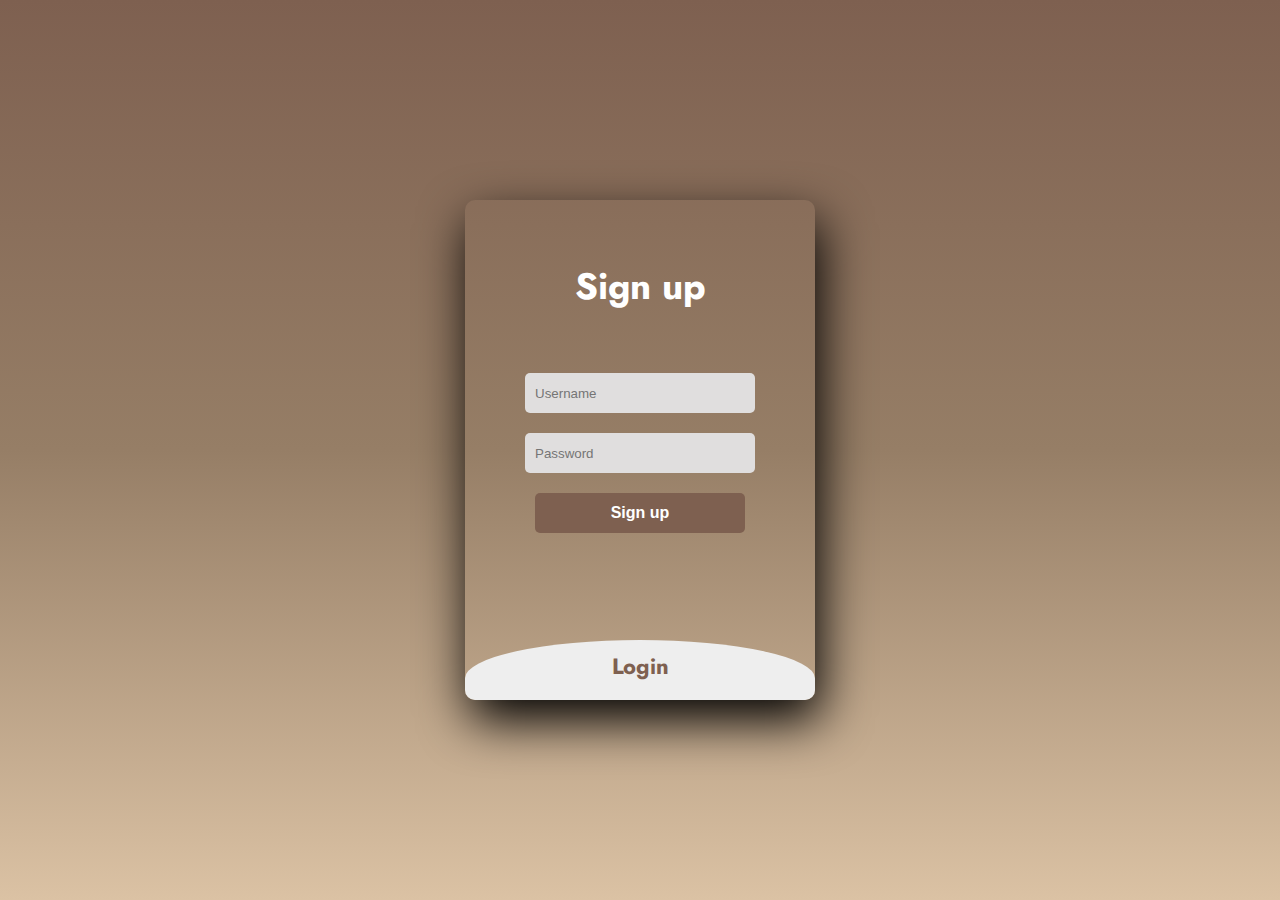
<file: spham cuoi khoa/login signup/index.html>
<!DOCTYPE html>
<html>
<head>
	<title>Login-SignUp</title>
	<link rel="stylesheet" type="text/css" href="./style.css">
<link href="https://fonts.googleapis.com/css2?family=Jost:wght@500&display=swap" rel="stylesheet">
</head>
<body>
	<div class="main">  	
		<input type="checkbox" id="chk" aria-hidden="true">

			<div class="signup">
				<form>
					<label for="chk" aria-hidden="true">Sign up</label>
					<input type="text" name="txt" placeholder="Username" class="signup-username" >
					<input type="password" name="pswd" placeholder="Password" class="signup-password" >
					<button class="signup-btn">Sign up</button>
				</form>
			</div>

			<div class="login">
				<form>
					<label for="chk" aria-hidden="true">Login</label>
					<input type="text" name="txt" placeholder="Username" class="login-username" >
					<input type="password" name="pswd" placeholder="Password" class="login-password" >
					<button class="login-btn">Login</button>
				</form>
			</div>
	</div>
	<script src="./sign-up.js"></script>
	<script src="./login.js"></script>
</body>
</html>
</file>
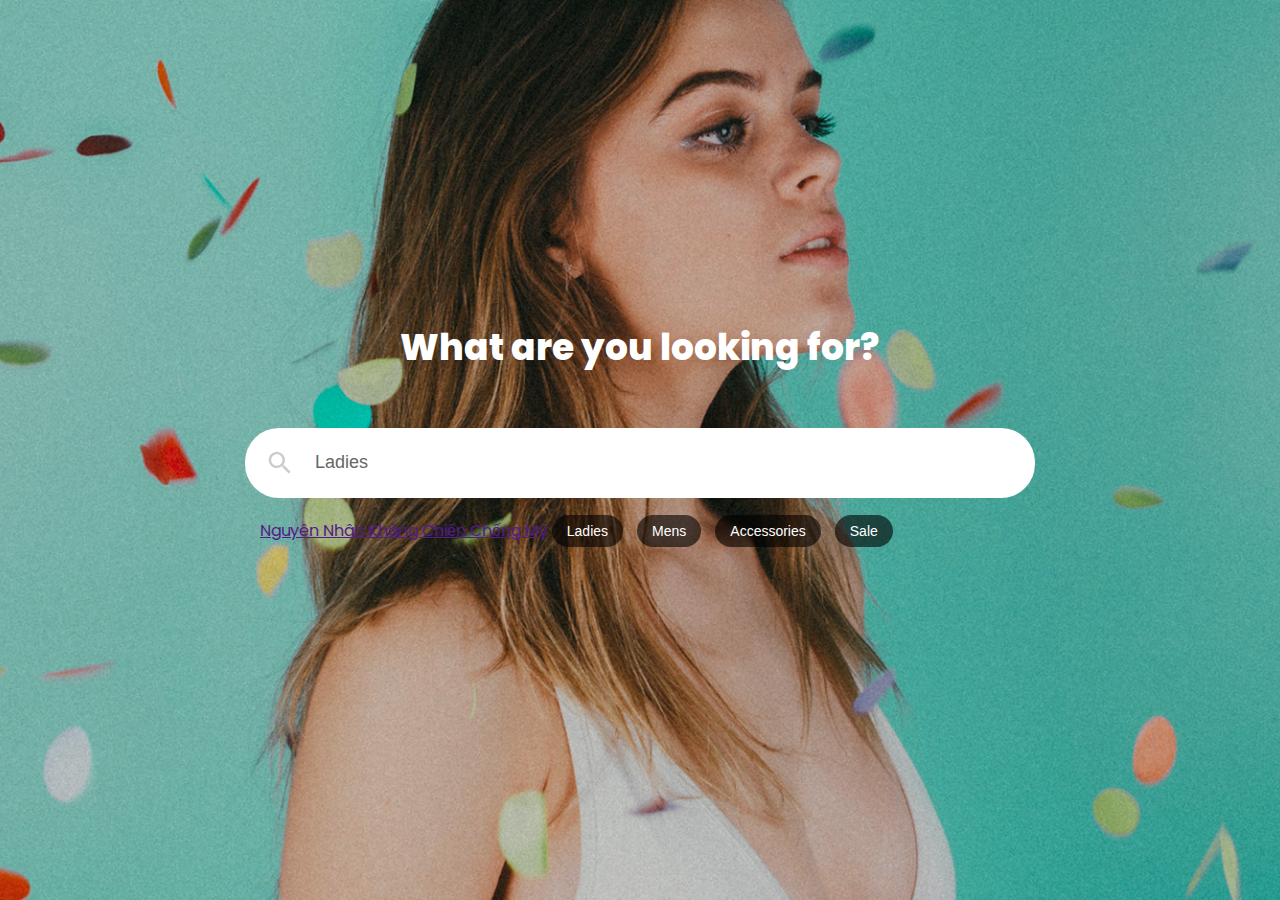
<file: spham cuoi khoa/search/colorlib-search-6/index.html>
<html>
  <head>
    <meta http-equiv="Content-Type" content="text/html; charset=UTF-8" />
    <meta name="viewport" content="width=device-width, initial-scale=1" />
    <meta http-equiv="X-UA-Compatible" content="IE=edge" />
    <meta name="author" content="colorlib.com">
    <link href="https://fonts.googleapis.com/css?family=Poppins:400,800" rel="stylesheet" />
    <link href="css/main.css" rel="stylesheet" />
  </head>
  <body>
    <div class="s006">
      <form>
        <fieldset>
          <legend>What are you looking for?</legend>
          <div class="inner-form">
            <div class="input-field">
              <button class="btn-search" type="button">
                <svg xmlns="http://www.w3.org/2000/svg" width="24" height="24" viewBox="0 0 24 24">
                  <path d="M15.5 14h-.79l-.28-.27C15.41 12.59 16 11.11 16 9.5 16 5.91 13.09 3 9.5 3S3 5.91 3 9.5 5.91 16 9.5 16c1.61 0 3.09-.59 4.23-1.57l.27.28v.79l5 4.99L20.49 19l-4.99-5zm-6 0C7.01 14 5 11.99 5 9.5S7.01 5 9.5 5 14 7.01 14 9.5 11.99 14 9.5 14z"></path>
                </svg>
              </button>
              <input id="search" type="text" placeholder="" value="Ladies" />
            </div>
          </div>
          <div class="suggestion-wrap">
            <a href="">Nguyên Nhân Kháng Chiến Chống Mỹ</a>
            <span>Ladies</span>
            <span>Mens</span>
            <span>Accessories</span>
            <span>Sale</span>
          </div>
        </fieldset>
      </form>
    </div>
  </body><!-- This templates was made by Colorlib (https://colorlib.com) -->
</html>
</file>
<file: spham cuoi khoa/login signup/style.css>
body{
	margin: 0;
	padding: 0;
	display: flex;
	justify-content: center;
	align-items: center;
	min-height: 100vh;
	font-family: 'Jost', sans-serif;
	background: linear-gradient(to bottom, #7e6050, #967e66, #dbc2a4);
}
.main{
	width: 350px;
	height: 500px;
	background: red;
	overflow: hidden;
	background: url("https://doc-08-2c-docs.googleusercontent.com/docs/securesc/68c90smiglihng9534mvqmq1946dmis5/fo0picsp1nhiucmc0l25s29respgpr4j/1631524275000/03522360960922298374/03522360960922298374/1Sx0jhdpEpnNIydS4rnN4kHSJtU1EyWka?e=view&authuser=0&nonce=gcrocepgbb17m&user=03522360960922298374&hash=tfhgbs86ka6divo3llbvp93mg4csvb38") no-repeat center/ cover;
	border-radius: 10px;
	box-shadow: 5px 20px 50px #000;
}
#chk{
	display: none;
}
.signup{
	position: relative;
	width:100%;
	height: 100%;
}
label{
	color: #fff;
	font-size: 2.3em;
	justify-content: center;
	display: flex;
	margin: 60px;
	font-weight: bold;
	cursor: pointer;
	transition: .5s ease-in-out;
}
input{
	width: 60%;
	height: 20px;
	background: #e0dede;
	justify-content: center;
	display: flex;
	margin: 20px auto;
	padding: 10px;
	border: none;
	outline: none;
	border-radius: 5px;
}
button{
	width: 60%;
	height: 40px;
	margin: 10px auto;
	justify-content: center;
	display: block;
	color: #fff;
	background: #7e6050;
	font-size: 1em;
	font-weight: bold;
	margin-top: 20px;
	outline: none;
	border: none;
	border-radius: 5px;
	transition: .2s ease-in;
	cursor: pointer;
}
button:hover{
	background: #675244;
}
.login{
	height: 460px;
	background: #eee;
	border-radius: 60% / 10%;
	transform: translateY(-180px);
	transition: .8s ease-in-out;
}
.login label{
	color: #7e6050;
	transform: scale(.6);
}

#chk:checked ~ .login{
	transform: translateY(-500px);
}
#chk:checked ~ .login label{
	transform: scale(1);	
}
#chk:checked ~ .signup label{
	transform: scale(.6);
}
</file>
<file: spham cuoi khoa/search/colorlib-search-6/css/main.css>
html {
  line-height: 1.15;
  /* 1 */
  -ms-text-size-adjust: 100%;
  /* 2 */
  -webkit-text-size-adjust: 100%;
  /* 2 */
}

/* Sections
   ========================================================================== */
/**
 * Remove the margin in all browsers (opinionated).
 */
body {
  margin: 0;
}

/**
 * Add the correct display in IE 9-.
 */
article,
aside,
footer,
header,
nav,
section {
  display: block;
}

/**
 * Correct the font size and margin on `h1` elements within `section` and
 * `article` contexts in Chrome, Firefox, and Safari.
 */
h1 {
  font-size: 2em;
  margin: 0.67em 0;
}

/* Grouping content
   ========================================================================== */
/**
 * Add the correct display in IE 9-.
 * 1. Add the correct display in IE.
 */
figcaption,
figure,
main {
  /* 1 */
  display: block;
}

/**
 * Add the correct margin in IE 8.
 */
figure {
  margin: 1em 40px;
}

/**
 * 1. Add the correct box sizing in Firefox.
 * 2. Show the overflow in Edge and IE.
 */
hr {
  box-sizing: content-box;
  /* 1 */
  height: 0;
  /* 1 */
  overflow: visible;
  /* 2 */
}

/**
 * 1. Correct the inheritance and scaling of font size in all browsers.
 * 2. Correct the odd `em` font sizing in all browsers.
 */
pre {
  font-family: monospace, monospace;
  /* 1 */
  font-size: 1em;
  /* 2 */
}

/* Text-level semantics
   ========================================================================== */
/**
 * 1. Remove the gray background on active links in IE 10.
 * 2. Remove gaps in links underline in iOS 8+ and Safari 8+.
 */
a {
  background-color: transparent;
  /* 1 */
  -webkit-text-decoration-skip: objects;
  /* 2 */
}

/**
 * 1. Remove the bottom border in Chrome 57- and Firefox 39-.
 * 2. Add the correct text decoration in Chrome, Edge, IE, Opera, and Safari.
 */
abbr[title] {
  border-bottom: none;
  /* 1 */
  text-decoration: underline;
  /* 2 */
  text-decoration: underline dotted;
  /* 2 */
}

/**
 * Prevent the duplicate application of `bolder` by the next rule in Safari 6.
 */
b,
strong {
  font-weight: inherit;
}

/**
 * Add the correct font weight in Chrome, Edge, and Safari.
 */
b,
strong {
  font-weight: bolder;
}

/**
 * 1. Correct the inheritance and scaling of font size in all browsers.
 * 2. Correct the odd `em` font sizing in all browsers.
 */
code,
kbd,
samp {
  font-family: monospace, monospace;
  /* 1 */
  font-size: 1em;
  /* 2 */
}

/**
 * Add the correct font style in Android 4.3-.
 */
dfn {
  font-style: italic;
}

/**
 * Add the correct background and color in IE 9-.
 */
mark {
  background-color: #ff0;
  color: #000;
}

/**
 * Add the correct font size in all browsers.
 */
small {
  font-size: 80%;
}

/**
 * Prevent `sub` and `sup` elements from affecting the line height in
 * all browsers.
 */
sub,
sup {
  font-size: 75%;
  line-height: 0;
  position: relative;
  vertical-align: baseline;
}

sub {
  bottom: -0.25em;
}

sup {
  top: -0.5em;
}

/* Embedded content
   ========================================================================== */
/**
 * Add the correct display in IE 9-.
 */
audio,
video {
  display: inline-block;
}

/**
 * Add the correct display in iOS 4-7.
 */
audio:not([controls]) {
  display: none;
  height: 0;
}

/**
 * Remove the border on images inside links in IE 10-.
 */
img {
  border-style: none;
}

/**
 * Hide the overflow in IE.
 */
svg:not(:root) {
  overflow: hidden;
}

/* Forms
   ========================================================================== */
/**
 * 1. Change the font styles in all browsers (opinionated).
 * 2. Remove the margin in Firefox and Safari.
 */
button,
input,
optgroup,
select,
textarea {
  font-family: sans-serif;
  /* 1 */
  font-size: 100%;
  /* 1 */
  line-height: 1.15;
  /* 1 */
  margin: 0;
  /* 2 */
}

/**
 * Show the overflow in IE.
 * 1. Show the overflow in Edge.
 */
button,
input {
  /* 1 */
  overflow: visible;
}

/**
 * Remove the inheritance of text transform in Edge, Firefox, and IE.
 * 1. Remove the inheritance of text transform in Firefox.
 */
button,
select {
  /* 1 */
  text-transform: none;
}

/**
 * 1. Prevent a WebKit bug where (2) destroys native `audio` and `video`
 *    controls in Android 4.
 * 2. Correct the inability to style clickable types in iOS and Safari.
 */
button,
html [type="button"],
[type="reset"],
[type="submit"] {
  -webkit-appearance: button;
  /* 2 */
}

/**
 * Remove the inner border and padding in Firefox.
 */
button::-moz-focus-inner,
[type="button"]::-moz-focus-inner,
[type="reset"]::-moz-focus-inner,
[type="submit"]::-moz-focus-inner {
  border-style: none;
  padding: 0;
}

/**
 * Restore the focus styles unset by the previous rule.
 */
button:-moz-focusring,
[type="button"]:-moz-focusring,
[type="reset"]:-moz-focusring,
[type="submit"]:-moz-focusring {
  outline: 1px dotted ButtonText;
}

/**
 * Correct the padding in Firefox.
 */
fieldset {
  padding: 0.35em 0.75em 0.625em;
}

/**
 * 1. Correct the text wrapping in Edge and IE.
 * 2. Correct the color inheritance from `fieldset` elements in IE.
 * 3. Remove the padding so developers are not caught out when they zero out
 *    `fieldset` elements in all browsers.
 */
legend {
  box-sizing: border-box;
  /* 1 */
  color: inherit;
  /* 2 */
  display: table;
  /* 1 */
  max-width: 100%;
  /* 1 */
  padding: 0;
  /* 3 */
  white-space: normal;
  /* 1 */
}

/**
 * 1. Add the correct display in IE 9-.
 * 2. Add the correct vertical alignment in Chrome, Firefox, and Opera.
 */
progress {
  display: inline-block;
  /* 1 */
  vertical-align: baseline;
  /* 2 */
}

/**
 * Remove the default vertical scrollbar in IE.
 */
textarea {
  overflow: auto;
}

/**
 * 1. Add the correct box sizing in IE 10-.
 * 2. Remove the padding in IE 10-.
 */
[type="checkbox"],
[type="radio"] {
  box-sizing: border-box;
  /* 1 */
  padding: 0;
  /* 2 */
}

/**
 * Correct the cursor style of increment and decrement buttons in Chrome.
 */
[type="number"]::-webkit-inner-spin-button,
[type="number"]::-webkit-outer-spin-button {
  height: auto;
}

/**
 * 1. Correct the odd appearance in Chrome and Safari.
 * 2. Correct the outline style in Safari.
 */
[type="search"] {
  -webkit-appearance: textfield;
  /* 1 */
  outline-offset: -2px;
  /* 2 */
}

/**
 * Remove the inner padding and cancel buttons in Chrome and Safari on macOS.
 */
[type="search"]::-webkit-search-cancel-button,
[type="search"]::-webkit-search-decoration {
  -webkit-appearance: none;
}

/**
 * 1. Correct the inability to style clickable types in iOS and Safari.
 * 2. Change font properties to `inherit` in Safari.
 */
::-webkit-file-upload-button {
  -webkit-appearance: button;
  /* 1 */
  font: inherit;
  /* 2 */
}

/* Interactive
   ========================================================================== */
/*
 * Add the correct display in IE 9-.
 * 1. Add the correct display in Edge, IE, and Firefox.
 */
details,
menu {
  display: block;
}

/*
 * Add the correct display in all browsers.
 */
summary {
  display: list-item;
}

/* Scripting
   ========================================================================== */
/**
 * Add the correct display in IE 9-.
 */
canvas {
  display: inline-block;
}

/**
 * Add the correct display in IE.
 */
template {
  display: none;
}

/* Hidden
   ========================================================================== */
/**
 * Add the correct display in IE 10-.
 */
[hidden] {
  display: none;
}

html {
  height: 100%;
}

fieldset {
  margin: 0;
  padding: 0;
  -webkit-margin-start: 0;
  -webkit-margin-end: 0;
  -webkit-padding-before: 0;
  -webkit-padding-start: 0;
  -webkit-padding-end: 0;
  -webkit-padding-after: 0;
  border: 0;
}

legend {
  margin: 0;
  padding: 0;
  display: block;
  -webkit-padding-start: 0;
  -webkit-padding-end: 0;
}

/*===============================
=            Choices            =
===============================*/
.choices {
  position: relative;
  margin-bottom: 24px;
  font-size: 16px;
}

.choices:focus {
  outline: none;
}

.choices:last-child {
  margin-bottom: 0;
}

.choices.is-disabled .choices__inner, .choices.is-disabled .choices__input {
  background-color: #EAEAEA;
  cursor: not-allowed;
  -webkit-user-select: none;
     -moz-user-select: none;
      -ms-user-select: none;
          user-select: none;
}

.choices.is-disabled .choices__item {
  cursor: not-allowed;
}

.choices[data-type*="select-one"] {
  cursor: pointer;
}

.choices[data-type*="select-one"] .choices__inner {
  padding-bottom: 7.5px;
}

.choices[data-type*="select-one"] .choices__input {
  display: block;
  width: 100%;
  padding: 10px;
  border-bottom: 1px solid #DDDDDD;
  background-color: #FFFFFF;
  margin: 0;
}

.choices[data-type*="select-one"] .choices__button {
  background-image: url("../../icons/cross-inverse.svg");
  padding: 0;
  background-size: 8px;
  height: 100%;
  position: absolute;
  top: 50%;
  right: 0;
  margin-top: -10px;
  margin-right: 25px;
  height: 20px;
  width: 20px;
  border-radius: 10em;
  opacity: .5;
}

.choices[data-type*="select-one"] .choices__button:hover, .choices[data-type*="select-one"] .choices__button:focus {
  opacity: 1;
}

.choices[data-type*="select-one"] .choices__button:focus {
  box-shadow: 0px 0px 0px 2px #00BCD4;
}

.choices[data-type*="select-one"]:after {
  content: "";
  height: 0;
  width: 0;
  border-style: solid;
  border-color: #333333 transparent transparent transparent;
  border-width: 5px;
  position: absolute;
  right: 11.5px;
  top: 50%;
  margin-top: -2.5px;
  pointer-events: none;
}

.choices[data-type*="select-one"].is-open:after {
  border-color: transparent transparent #333333 transparent;
  margin-top: -7.5px;
}

.choices[data-type*="select-one"][dir="rtl"]:after {
  left: 11.5px;
  right: auto;
}

.choices[data-type*="select-one"][dir="rtl"] .choices__button {
  right: auto;
  left: 0;
  margin-left: 25px;
  margin-right: 0;
}

.choices[data-type*="select-multiple"] .choices__inner, .choices[data-type*="text"] .choices__inner {
  cursor: text;
}

.choices[data-type*="select-multiple"] .choices__button, .choices[data-type*="text"] .choices__button {
  position: relative;
  display: inline-block;
  margin-top: 0;
  margin-right: -4px;
  margin-bottom: 0;
  margin-left: 8px;
  padding-left: 16px;
  border-left: 1px solid #008fa1;
  background-image: url("../../icons/cross.svg");
  background-size: 8px;
  width: 8px;
  line-height: 1;
  opacity: .75;
}

.choices[data-type*="select-multiple"] .choices__button:hover, .choices[data-type*="select-multiple"] .choices__button:focus, .choices[data-type*="text"] .choices__button:hover, .choices[data-type*="text"] .choices__button:focus {
  opacity: 1;
}

.choices__inner {
  display: inline-block;
  vertical-align: top;
  width: 100%;
  background-color: #f9f9f9;
  padding: 7.5px 7.5px 3.75px;
  border: 1px solid #DDDDDD;
  border-radius: 2.5px;
  font-size: 14px;
  min-height: 44px;
  overflow: hidden;
}

.is-focused .choices__inner, .is-open .choices__inner {
  border-color: #b7b7b7;
}

.is-open .choices__inner {
  border-radius: 2.5px 2.5px 0 0;
}

.is-flipped.is-open .choices__inner {
  border-radius: 0 0 2.5px 2.5px;
}

.choices__list {
  margin: 0;
  padding-left: 0;
  list-style: none;
}

.choices__list--single {
  display: inline-block;
  padding: 4px 16px 4px 4px;
  width: 100%;
}

[dir="rtl"] .choices__list--single {
  padding-right: 4px;
  padding-left: 16px;
}

.choices__list--single .choices__item {
  width: 100%;
}

.choices__list--multiple {
  display: inline;
}

.choices__list--multiple .choices__item {
  display: inline-block;
  vertical-align: middle;
  border-radius: 20px;
  padding: 4px 10px;
  font-size: 12px;
  font-weight: 500;
  margin-right: 3.75px;
  margin-bottom: 3.75px;
  background-color: #00BCD4;
  border: 1px solid #00a5bb;
  color: #FFFFFF;
  word-break: break-all;
}

.choices__list--multiple .choices__item[data-deletable] {
  padding-right: 5px;
}

[dir="rtl"] .choices__list--multiple .choices__item {
  margin-right: 0;
  margin-left: 3.75px;
}

.choices__list--multiple .choices__item.is-highlighted {
  background-color: #00a5bb;
  border: 1px solid #008fa1;
}

.is-disabled .choices__list--multiple .choices__item {
  background-color: #aaaaaa;
  border: 1px solid #919191;
}

.choices__list--dropdown {
  display: none;
  z-index: 1;
  position: absolute;
  width: 100%;
  background-color: #FFFFFF;
  border: 1px solid #DDDDDD;
  top: 100%;
  margin-top: -1px;
  border-bottom-left-radius: 2.5px;
  border-bottom-right-radius: 2.5px;
  overflow: hidden;
  word-break: break-all;
}

.choices__list--dropdown.is-active {
  display: block;
}

.is-open .choices__list--dropdown {
  border-color: #b7b7b7;
}

.is-flipped .choices__list--dropdown {
  top: auto;
  bottom: 100%;
  margin-top: 0;
  margin-bottom: -1px;
  border-radius: .25rem .25rem 0 0;
}

.choices__list--dropdown .choices__list {
  position: relative;
  max-height: 300px;
  overflow: auto;
  -webkit-overflow-scrolling: touch;
  will-change: scroll-position;
}

.choices__list--dropdown .choices__item {
  position: relative;
  padding: 10px;
  font-size: 14px;
}

[dir="rtl"] .choices__list--dropdown .choices__item {
  text-align: right;
}

@media (min-width: 640px) {
  .choices__list--dropdown .choices__item--selectable {
    padding-right: 100px;
  }
  .choices__list--dropdown .choices__item--selectable:after {
    content: attr(data-select-text);
    font-size: 12px;
    opacity: 0;
    position: absolute;
    right: 10px;
    top: 50%;
    transform: translateY(-50%);
  }
  [dir="rtl"] .choices__list--dropdown .choices__item--selectable {
    text-align: right;
    padding-left: 100px;
    padding-right: 10px;
  }
  [dir="rtl"] .choices__list--dropdown .choices__item--selectable:after {
    right: auto;
    left: 10px;
  }
}

.choices__list--dropdown .choices__item--selectable.is-highlighted {
  background-color: #f2f2f2;
}

.choices__list--dropdown .choices__item--selectable.is-highlighted:after {
  opacity: .5;
}

.choices__item {
  cursor: default;
}

.choices__item--selectable {
  cursor: pointer;
}

.choices__item--disabled {
  cursor: not-allowed;
  -webkit-user-select: none;
     -moz-user-select: none;
      -ms-user-select: none;
          user-select: none;
  opacity: .5;
}

.choices__heading {
  font-weight: 600;
  font-size: 12px;
  padding: 10px;
  border-bottom: 1px solid #f7f7f7;
  color: gray;
}

.choices__button {
  text-indent: -9999px;
  -webkit-appearance: none;
  -moz-appearance: none;
       appearance: none;
  border: 0;
  background-color: transparent;
  background-repeat: no-repeat;
  background-position: center;
  cursor: pointer;
}

.choices__button:focus {
  outline: none;
}

.choices__input {
  display: inline-block;
  vertical-align: baseline;
  background-color: #f9f9f9;
  font-size: 14px;
  margin-bottom: 5px;
  border: 0;
  border-radius: 0;
  max-width: 100%;
  padding: 4px 0 4px 2px;
}

.choices__input:focus {
  outline: 0;
}

[dir="rtl"] .choices__input {
  padding-right: 2px;
  padding-left: 0;
}

.choices__placeholder {
  opacity: .5;
}

/*=====  End of Choices  ======*/
* {
  box-sizing: border-box;
}

.s006 {
  min-height: 100vh;
  display: -ms-flexbox;
  display: flex;
  -ms-flex-pack: center;
      justify-content: center;
  -ms-flex-align: center;
      align-items: center;
  font-family: 'Poppins', sans-serif;
  background: url("../images/Searchs_006.png");
  background-size: cover;
  background-position: center center;
  padding: 15px;
}

.s006 form {
  width: 100%;
  max-width: 790px;
}

.s006 form legend {
  font-size: 36px;
  color: #fff;
  font-weight: 800;
  text-align: center;
  margin-bottom: 59px;
}

.s006 form .inner-form {
  width: 100%;
  margin-bottom: 17px;
}

.s006 form .inner-form .input-field {
  height: 70px;
  width: 100%;
  position: relative;
}

.s006 form .inner-form .input-field input {
  height: 100%;
  width: 100%;
  background: transparent;
  border: 0;
  background: #fff;
  display: block;
  width: 100%;
  padding: 10px 32px 10px 70px;
  font-size: 18px;
  color: #666;
  border-radius: 34px;
}

.s006 form .inner-form .input-field input.placeholder {
  color: #ccc;
  font-size: 18px;
}

.s006 form .inner-form .input-field input:-moz-placeholder {
  color: #ccc;
  font-size: 18px;
}

.s006 form .inner-form .input-field input::-webkit-input-placeholder {
  color: #ccc;
  font-size: 18px;
}

.s006 form .inner-form .input-field input:hover, .s006 form .inner-form .input-field input:focus {
  box-shadow: none;
  outline: 0;
}

.s006 form .inner-form .input-field .btn-search {
  width: 70px;
  display: -ms-flexbox;
  display: flex;
  -ms-flex-align: center;
      align-items: center;
  position: absolute;
  left: 0;
  height: 100%;
  background: transparent;
  border: 0;
  padding: 0;
  cursor: pointer;
  display: flex;
  -ms-flex-pack: center;
      justify-content: center;
  align-items: center;
}

.s006 form .inner-form .input-field .btn-search svg {
  fill: #ccc;
  width: 30px;
  height: 30px;
  transition: all .2s ease-out, color .2s ease-out;
}

.s006 form .inner-form .input-field .btn-search:hover, .s006 form .inner-form .input-field .btn-search:focus {
  outline: 0;
  box-shadow: none;
}

.s006 form .inner-form .input-field .btn-search:hover svg, .s006 form .inner-form .input-field .btn-search:focus svg {
  fill: #666;
}

.s006 form .suggestion-wrap {
  padding: 0 15px;
}

.s006 form .suggestion-wrap span {
  font-size: 14px;
  font-family: 'Helvetica', sans-serif;
  display: inline-block;
  background: rgba(0, 0, 0, 0.6);
  padding: 0 15px;
  line-height: 32px;
  color: #fff;
  border-radius: 16px;
  margin-right: 10px;
  margin-bottom: 10px;
}

@media screen and (max-width: 767px) {
  .s006 form .inner-form .input-field {
    margin-bottom: 20px;
    height: 50px;
  }
  .s006 form .inner-form .input-field input {
    padding-left: 55px;
    font-size: 16px;
  }
  .s006 form .inner-form .input-field .btn-search svg {
    width: 26px;
    height: 26px;
  }
}
</file>
